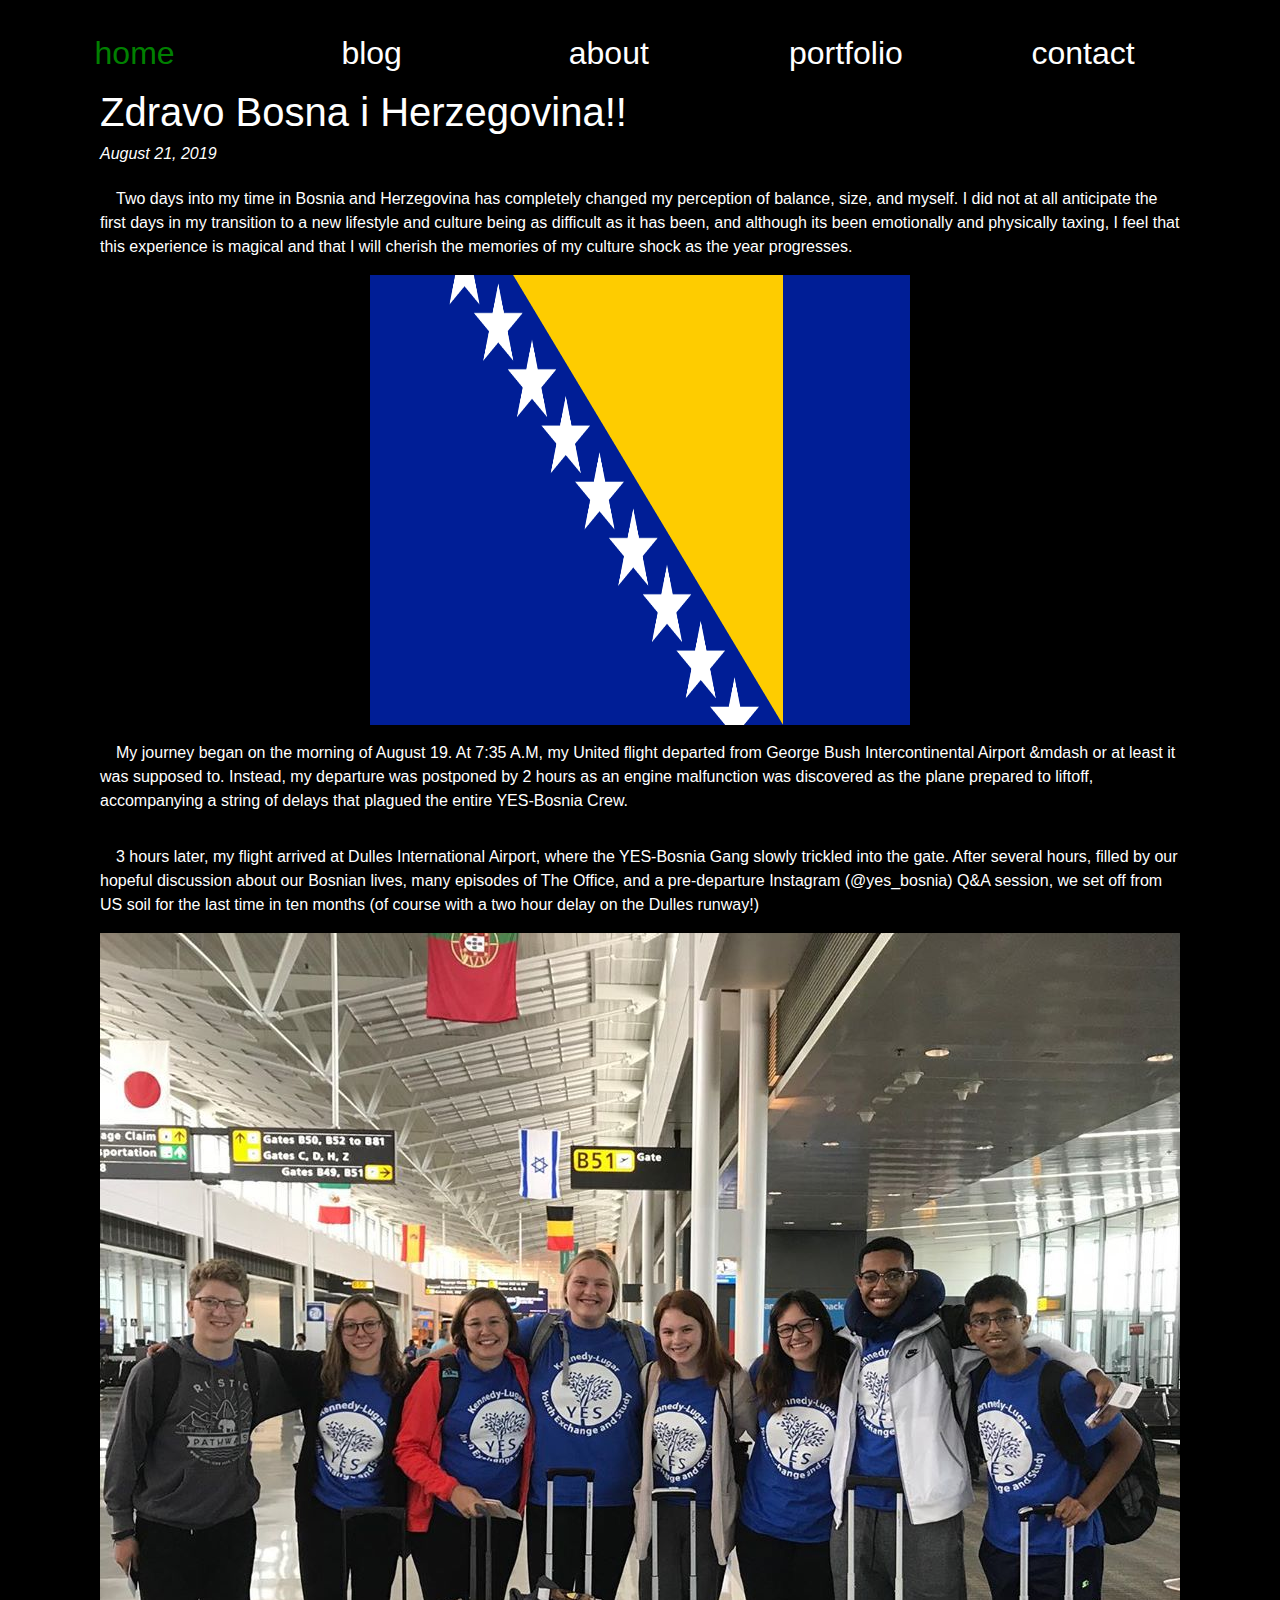
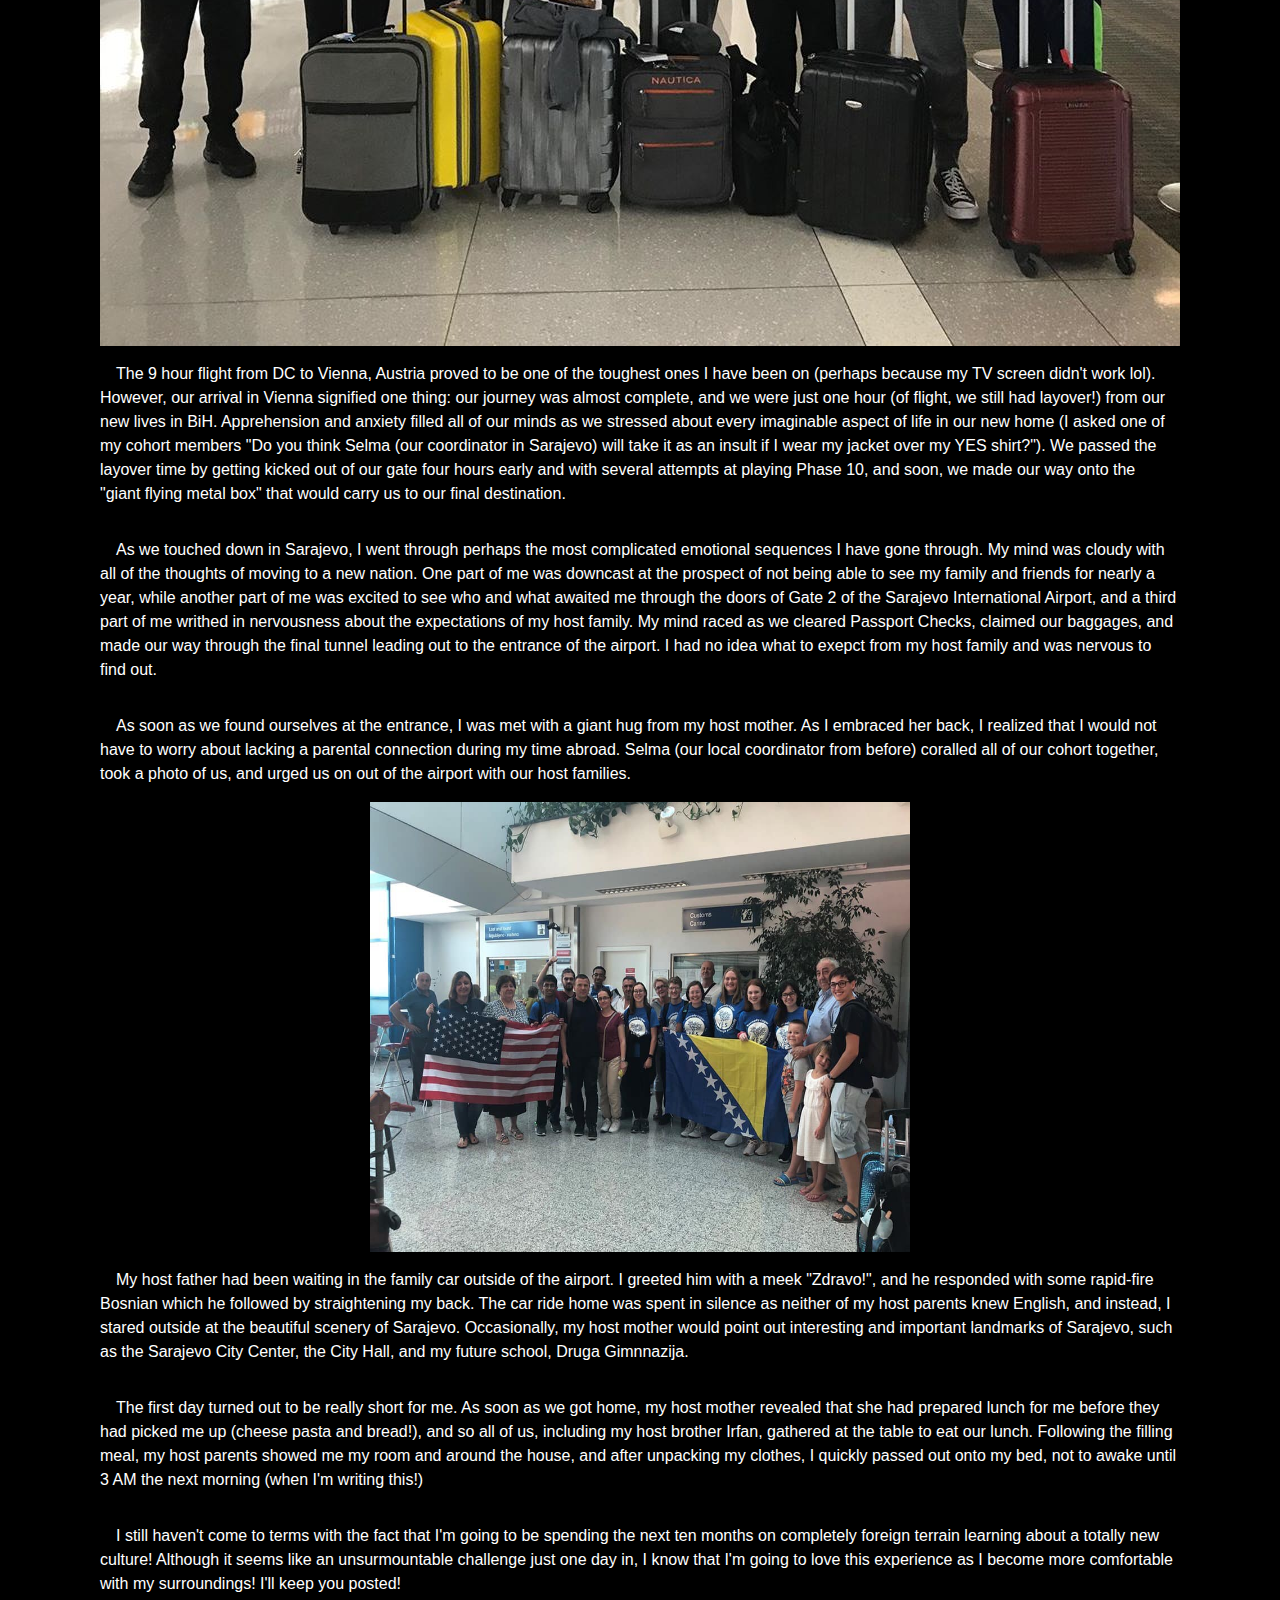
<file: blog/posts/blogpost0.html>
<html>

	<head>
		<title>Ayush Suresh</title>
	<link rel="stylesheet" href="https://maxcdn.bootstrapcdn.com/bootstrap/4.0.0/css/bootstrap.min.css" integrity="sha384-Gn5384xqQ1aoWXA+058RXPxPg6fy4IWvTNh0E263XmFcJlSAwiGgFAW/dAiS6JXm" crossorigin="anonymous">
	<link rel="stylesheet" type="text/css" href="blogpost0.css"/>
	</head>

	<body>
		<script src="https://code.jquery.com/jquery-3.2.1.slim.min.js" integrity="sha384-KJ3o2DKtIkvYIK3UENzmM7KCkRr/rE9/Qpg6aAZGJwFDMVNA/GpGFF93hXpG5KkN" crossorigin="anonymous"></script>
		<script src="https://cdnjs.cloudflare.com/ajax/libs/popper.js/1.12.9/umd/popper.min.js" integrity="sha384-ApNbgh9B+Y1QKtv3Rn7W3mgPxhU9K/ScQsAP7hUibX39j7fakFPskvXusvfa0b4Q" crossorigin="anonymous"></script>
		<script src="https://maxcdn.bootstrapcdn.com/bootstrap/4.0.0/js/bootstrap.min.js" integrity="sha384-JZR6Spejh4U02d8jOt6vLEHfe/JQGiRRSQQxSfFWpi1MquVdAyjUar5+76PVCmYl" crossorigin="anonymous"></script>
		<header>
			<div class="dNavbar">
				<nav class="navbar">
					<a href="../../index.html" class="nav" id="nav_sel">home</a>
					<a href="../index.html" class="nav">blog</a>
					<a href="#" class="nav">about</a>
					<a href="../portfolio/index.html" class="nav">portfolio</a>
					<a href="../contact/index.html" class="nav">contact</a>
				</nav>
			</div>
		</header>

		<div class="total_body"> 
			<h1 style="font-style: bold">Zdravo Bosna i Herzegovina!!</h1>
			<h6 class="date">August 21, 2019</h6>
			<p>Two days into my time in Bosnia and Herzegovina has completely changed my perception of balance, size, and myself. I did not at all anticipate the first days in my transition to a new lifestyle and culture being as difficult as it has been, and although its been emotionally and physically taxing, I feel that this experience is magical and that I will cherish the memories of my culture shock as the year progresses.</p>

			<center><img class="pic" src="images/bosnia_flag.png"/></center>

			<p>My journey began on the morning of August 19. At 7:35 A.M, my United flight departed from George Bush Intercontinental Airport &mdash or at least it was supposed to. Instead, my departure was postponed by 2 hours as an engine malfunction was discovered as the plane prepared to liftoff, accompanying a string of delays that plagued the entire YES-Bosnia Crew.</p>

			<p>3 hours later, my flight arrived at Dulles International Airport, where the YES-Bosnia Gang slowly trickled into the gate. After several hours, filled by our hopeful discussion about our Bosnian lives, many episodes of The Office, and a pre-departure Instagram (@yes_bosnia) Q&A session, we set off from US soil for the last time in ten months (of course with a two hour delay on the Dulles runway!)</p>

			<center><img style="width:75%, height:75%" src="images/dulles_yeetup.jpg"/></center>

			<p>The 9 hour flight from DC to Vienna, Austria proved to be one of the toughest ones I have been on (perhaps because my TV screen didn't work lol). However, our arrival in Vienna signified one thing: our journey was almost complete, and we were just one hour (of flight, we still had layover!) from our new lives in BiH. Apprehension and anxiety filled all of our minds as we stressed about every imaginable aspect of life in our new home (I asked one of my cohort members "Do you think Selma (our coordinator in Sarajevo) will take it as an insult if I wear my jacket over my YES shirt?"). We passed the layover time by getting kicked out of our gate four hours early and with several attempts at playing Phase 10, and soon, we made our way onto the "giant flying metal box" that would carry us to our final destination.</p>

			<p>As we touched down in Sarajevo, I went through perhaps the most complicated emotional sequences I have gone through. My mind was cloudy with all of the thoughts of moving to a new nation. One part of me was downcast at the prospect of not being able to see my family and friends for nearly a year, while another part of me was excited to see who and what awaited me through the doors of Gate 2 of the Sarajevo International Airport, and a third part of me writhed in nervousness about the expectations of my host family. My mind raced as we cleared Passport Checks, claimed our baggages, and made our way through the final tunnel leading out to the entrance of the airport. I had no idea what to exepct from my host family and was nervous to find out.</p>

			<p>As soon as we found ourselves at the entrance, I was met with a giant hug from my host mother. As I embraced her back, I realized that I would not have to worry about lacking a parental connection during my time abroad. Selma (our local coordinator from before) coralled all of our cohort together, took a photo of us, and urged us on out of the airport with our host families. </p>

			<center><img src="images/made_it.jpg" class="pic"/></center>

			<p>My host father had been waiting in the family car outside of the airport. I greeted him with a meek "Zdravo!", and he responded with some rapid-fire Bosnian which he followed by straightening my back. The car ride home was spent in silence as neither of my host parents knew English, and instead, I stared outside at the beautiful scenery of Sarajevo. Occasionally, my host mother would point out interesting and important landmarks of Sarajevo, such as the Sarajevo City Center, the City Hall, and my future school, Druga Gimnnazija.</p>

			<p>The first day turned out to be really short for me. As soon as we got home, my host mother revealed that she had prepared lunch for me before they had picked me up (cheese pasta and bread!), and so all of us, including my host brother Irfan, gathered at the table to eat our lunch. Following the filling meal, my host parents showed me my room and around the house, and after unpacking my clothes, I quickly passed out onto my bed, not to awake until 3 AM the next morning (when I'm writing this!)</p>

			<p>I still haven't come to terms with the fact that I'm going to be spending the next ten months on completely foreign terrain learning about a totally new culture! Although it seems like an unsurmountable challenge just one day in, I know that I'm going to love this experience as I become more comfortable with my surroundings! I'll keep you posted!</p>

		</div> 

	</body>
</html>
</file>
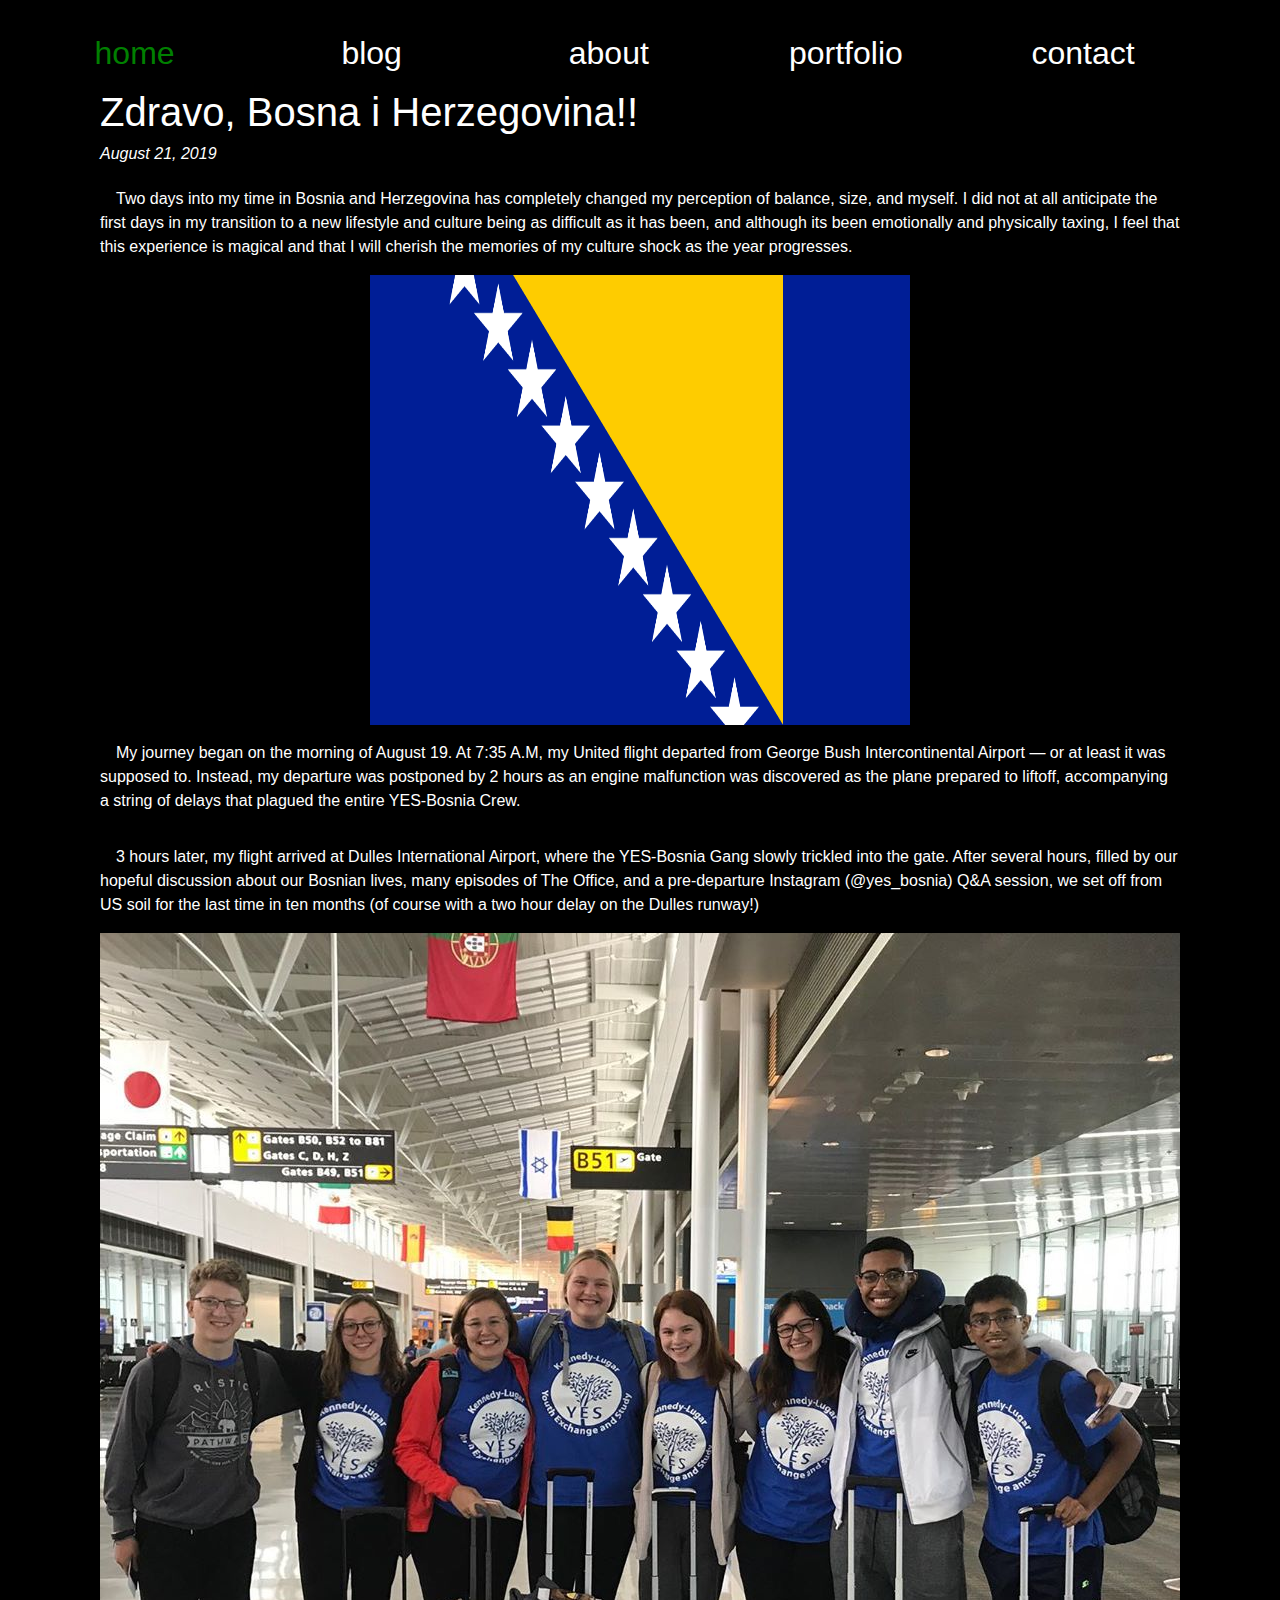
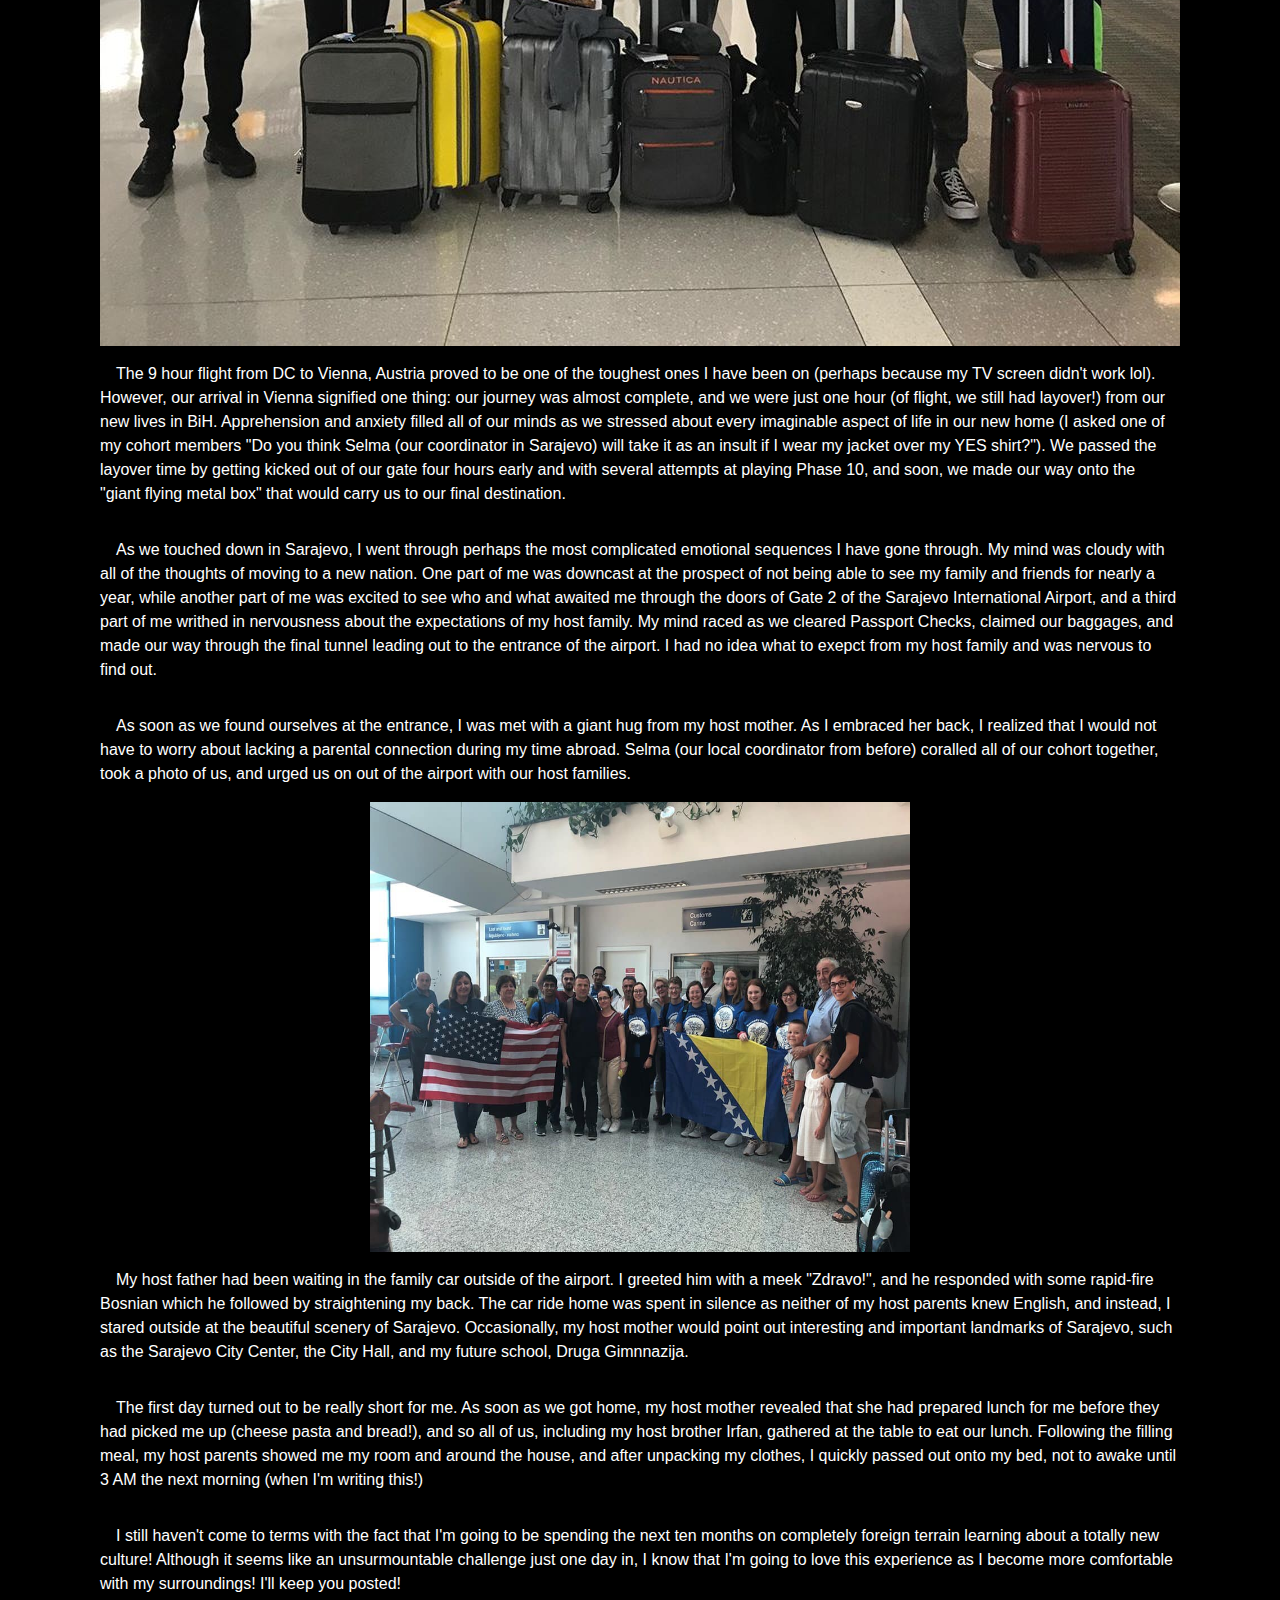
<file: blog/posts/blogpost0/blogpost0.html>
<html>

	<head>
		<title>Ayush Suresh</title>
	<link rel="stylesheet" href="https://maxcdn.bootstrapcdn.com/bootstrap/4.0.0/css/bootstrap.min.css" integrity="sha384-Gn5384xqQ1aoWXA+058RXPxPg6fy4IWvTNh0E263XmFcJlSAwiGgFAW/dAiS6JXm" crossorigin="anonymous">
	<link rel="stylesheet" type="text/css" href="blogpost0.css"/>
	</head>

	<body>
		<script src="https://code.jquery.com/jquery-3.2.1.slim.min.js" integrity="sha384-KJ3o2DKtIkvYIK3UENzmM7KCkRr/rE9/Qpg6aAZGJwFDMVNA/GpGFF93hXpG5KkN" crossorigin="anonymous"></script>
		<script src="https://cdnjs.cloudflare.com/ajax/libs/popper.js/1.12.9/umd/popper.min.js" integrity="sha384-ApNbgh9B+Y1QKtv3Rn7W3mgPxhU9K/ScQsAP7hUibX39j7fakFPskvXusvfa0b4Q" crossorigin="anonymous"></script>
		<script src="https://maxcdn.bootstrapcdn.com/bootstrap/4.0.0/js/bootstrap.min.js" integrity="sha384-JZR6Spejh4U02d8jOt6vLEHfe/JQGiRRSQQxSfFWpi1MquVdAyjUar5+76PVCmYl" crossorigin="anonymous"></script>
		<header>
			<div class="dNavbar">
				<nav class="navbar">
					<a href="../../../index.html" class="nav" id="nav_sel">home</a>
					<a href="../../index.html" class="nav">blog</a>
					<a href="#" class="nav">about</a>
					<a href="../../portfolio/index.html" class="nav">portfolio</a>
					<a href="../../contact/index.html" class="nav">contact</a>
				</nav>
			</div>
		</header>

		<div class="total_body"> 
			<h1 style="font-style: bold">Zdravo, Bosna i Herzegovina!!</h1>
			<h6 class="date">August 21, 2019</h6>
			<p>Two days into my time in Bosnia and Herzegovina has completely changed my perception of balance, size, and myself. I did not at all anticipate the first days in my transition to a new lifestyle and culture being as difficult as it has been, and although its been emotionally and physically taxing, I feel that this experience is magical and that I will cherish the memories of my culture shock as the year progresses.</p>

			<center><img class="pic" src="../images/bosnia_flag.png"/></center>

			<p>My journey began on the morning of August 19. At 7:35 A.M, my United flight departed from George Bush Intercontinental Airport &mdash; or at least it was supposed to. Instead, my departure was postponed by 2 hours as an engine malfunction was discovered as the plane prepared to liftoff, accompanying a string of delays that plagued the entire YES-Bosnia Crew.</p>

			<p>3 hours later, my flight arrived at Dulles International Airport, where the YES-Bosnia Gang slowly trickled into the gate. After several hours, filled by our hopeful discussion about our Bosnian lives, many episodes of The Office, and a pre-departure Instagram (@yes_bosnia) Q&A session, we set off from US soil for the last time in ten months (of course with a two hour delay on the Dulles runway!)</p>

			<center><img style="width:75%, height:75%" src="../images/dulles_yeetup.jpg"/></center>

			<p>The 9 hour flight from DC to Vienna, Austria proved to be one of the toughest ones I have been on (perhaps because my TV screen didn't work lol). However, our arrival in Vienna signified one thing: our journey was almost complete, and we were just one hour (of flight, we still had layover!) from our new lives in BiH. Apprehension and anxiety filled all of our minds as we stressed about every imaginable aspect of life in our new home (I asked one of my cohort members "Do you think Selma (our coordinator in Sarajevo) will take it as an insult if I wear my jacket over my YES shirt?"). We passed the layover time by getting kicked out of our gate four hours early and with several attempts at playing Phase 10, and soon, we made our way onto the "giant flying metal box" that would carry us to our final destination.</p>

			<p>As we touched down in Sarajevo, I went through perhaps the most complicated emotional sequences I have gone through. My mind was cloudy with all of the thoughts of moving to a new nation. One part of me was downcast at the prospect of not being able to see my family and friends for nearly a year, while another part of me was excited to see who and what awaited me through the doors of Gate 2 of the Sarajevo International Airport, and a third part of me writhed in nervousness about the expectations of my host family. My mind raced as we cleared Passport Checks, claimed our baggages, and made our way through the final tunnel leading out to the entrance of the airport. I had no idea what to exepct from my host family and was nervous to find out.</p>

			<p>As soon as we found ourselves at the entrance, I was met with a giant hug from my host mother. As I embraced her back, I realized that I would not have to worry about lacking a parental connection during my time abroad. Selma (our local coordinator from before) coralled all of our cohort together, took a photo of us, and urged us on out of the airport with our host families. </p>

			<center><img src="../images/made_it.jpg" class="pic"/></center>

			<p>My host father had been waiting in the family car outside of the airport. I greeted him with a meek "Zdravo!", and he responded with some rapid-fire Bosnian which he followed by straightening my back. The car ride home was spent in silence as neither of my host parents knew English, and instead, I stared outside at the beautiful scenery of Sarajevo. Occasionally, my host mother would point out interesting and important landmarks of Sarajevo, such as the Sarajevo City Center, the City Hall, and my future school, Druga Gimnnazija.</p>

			<p>The first day turned out to be really short for me. As soon as we got home, my host mother revealed that she had prepared lunch for me before they had picked me up (cheese pasta and bread!), and so all of us, including my host brother Irfan, gathered at the table to eat our lunch. Following the filling meal, my host parents showed me my room and around the house, and after unpacking my clothes, I quickly passed out onto my bed, not to awake until 3 AM the next morning (when I'm writing this!)</p>

			<p>I still haven't come to terms with the fact that I'm going to be spending the next ten months on completely foreign terrain learning about a totally new culture! Although it seems like an unsurmountable challenge just one day in, I know that I'm going to love this experience as I become more comfortable with my surroundings! I'll keep you posted!</p>

		</div> 

	</body>
</html>
</file>
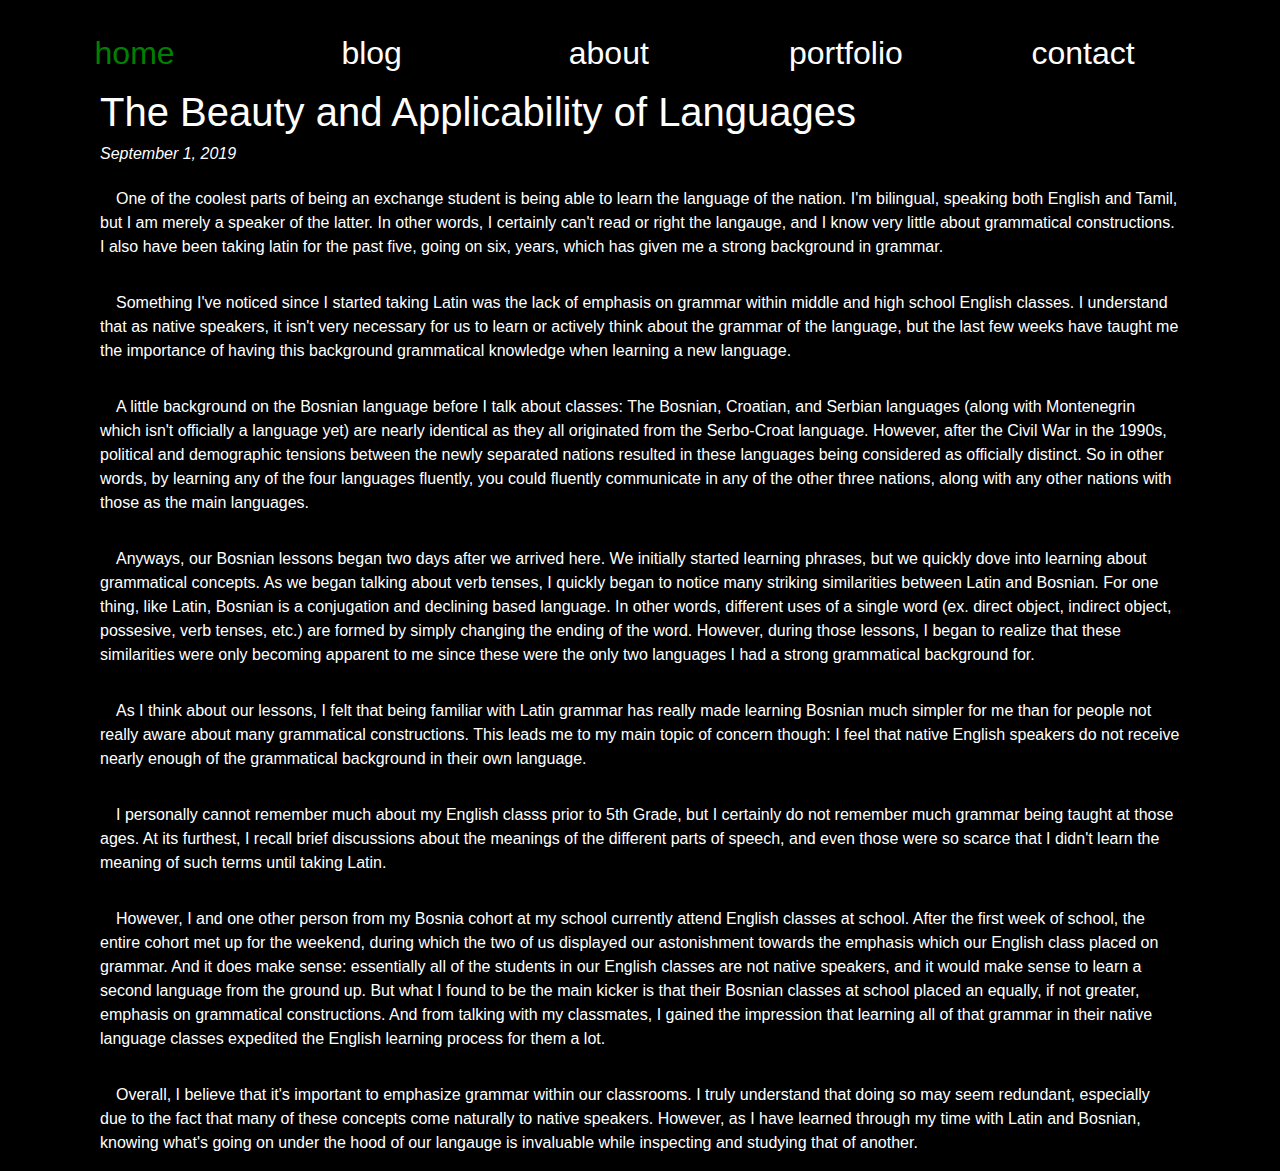
<file: blog/posts/blogpost1/blogpost1.html>
<html>

	<head>
		<title>Ayush Suresh</title>
	<link rel="stylesheet" href="https://maxcdn.bootstrapcdn.com/bootstrap/4.0.0/css/bootstrap.min.css" integrity="sha384-Gn5384xqQ1aoWXA+058RXPxPg6fy4IWvTNh0E263XmFcJlSAwiGgFAW/dAiS6JXm" crossorigin="anonymous">
	<link rel="stylesheet" type="text/css" href="blogpost1.css"/>
	</head>

	<body>
		<script src="https://code.jquery.com/jquery-3.2.1.slim.min.js" integrity="sha384-KJ3o2DKtIkvYIK3UENzmM7KCkRr/rE9/Qpg6aAZGJwFDMVNA/GpGFF93hXpG5KkN" crossorigin="anonymous"></script>
		<script src="https://cdnjs.cloudflare.com/ajax/libs/popper.js/1.12.9/umd/popper.min.js" integrity="sha384-ApNbgh9B+Y1QKtv3Rn7W3mgPxhU9K/ScQsAP7hUibX39j7fakFPskvXusvfa0b4Q" crossorigin="anonymous"></script>
		<script src="https://maxcdn.bootstrapcdn.com/bootstrap/4.0.0/js/bootstrap.min.js" integrity="sha384-JZR6Spejh4U02d8jOt6vLEHfe/JQGiRRSQQxSfFWpi1MquVdAyjUar5+76PVCmYl" crossorigin="anonymous"></script>
		<header>
			<div class="dNavbar">
				<nav class="navbar">
					<a href="../../../index.html" class="nav" id="nav_sel">home</a>
					<a href="../../index.html" class="nav">blog</a>
					<a href="#" class="nav">about</a>
					<a href="../../portfolio/index.html" class="nav">portfolio</a>
					<a href="../../contact/index.html" class="nav">contact</a>
				</nav>
			</div>
		</header>

		<div class="total_body"> 
			<h1 style="font-style: bold">The Beauty and Applicability of Languages</h1>
			<h6 class="date">September 1, 2019</h6>

			<p>One of the coolest parts of being an exchange student is being able to learn the language of the nation. I'm bilingual, speaking both English and Tamil, but I am merely a speaker of the latter. In other words, I certainly can't read or right the langauge, and I know very little about grammatical constructions. I also have been taking latin for the past five, going on six, years, which has given me a strong background in grammar. </p>

			<p>Something I've noticed since I started taking Latin was the lack of emphasis on grammar within middle and high school English classes. I understand that as native speakers, it isn't very necessary for us to learn or actively think about the grammar of the language, but the last few weeks have taught me the importance of having this background grammatical knowledge when learning a new language.</p>

			<p>A little background on the Bosnian language before I talk about classes: The Bosnian, Croatian, and Serbian languages (along with Montenegrin which isn't officially a language yet) are nearly identical as they all originated from the Serbo-Croat language. However, after the Civil War in the 1990s, political and demographic tensions between the newly separated nations resulted in these languages being considered as officially distinct. So in other words, by learning any of the four languages fluently, you could fluently communicate in any of the other three nations, along with any other nations with those as the main languages.</p>

			<p>Anyways, our Bosnian lessons began two days after we arrived here. We initially started learning phrases, but we quickly dove into learning about grammatical concepts. As we began talking about verb tenses, I quickly began to notice many striking similarities between Latin and Bosnian. For one thing, like Latin, Bosnian is a conjugation and declining based language. In other words, different uses of a single word (ex. direct object, indirect object, possesive, verb tenses, etc.) are formed by simply changing the ending of the word. However, during those lessons, I began to realize that these similarities were only becoming apparent to me since these were the only two languages I had a strong grammatical background for. </p>

			<p>As I think about our lessons, I felt that being familiar with Latin grammar has really made learning Bosnian much simpler for me than for people not really aware about many grammatical constructions. This leads me to my main topic of concern though: I feel that native English speakers do not receive nearly enough of the grammatical background in their own language. </p>

			<p>I personally cannot remember much about my English classs prior to 5th Grade, but I certainly do not remember much grammar being taught at those ages. At its furthest, I recall brief discussions about the meanings of the different parts of speech, and even those were so scarce that I didn't learn the meaning of such terms until taking Latin.</p>

			<p>However, I and one other person from my Bosnia cohort at my school currently attend English classes at school. After the first week of school, the entire cohort met up for the weekend, during which the two of us displayed our astonishment towards the emphasis which our English class placed on grammar. And it does make sense: essentially all of the students in our English classes are not native speakers, and it would make sense to learn a second language from the ground up. But what I found to be the main kicker is that their Bosnian classes at school placed an equally, if not greater, emphasis on grammatical constructions. And from talking with my classmates, I gained the impression that learning all of that grammar in their native language classes expedited the English learning process for them a lot.</p>

			<p>Overall, I believe that it's important to emphasize grammar within our classrooms. I truly understand that doing so may seem redundant, especially due to the fact that many of these concepts come naturally to native speakers. However, as I have learned through my time with Latin and Bosnian, knowing what's going on under the hood of our langauge is invaluable while inspecting and studying that of another.</p>

		</div> 

	</body>
</html>
</file>
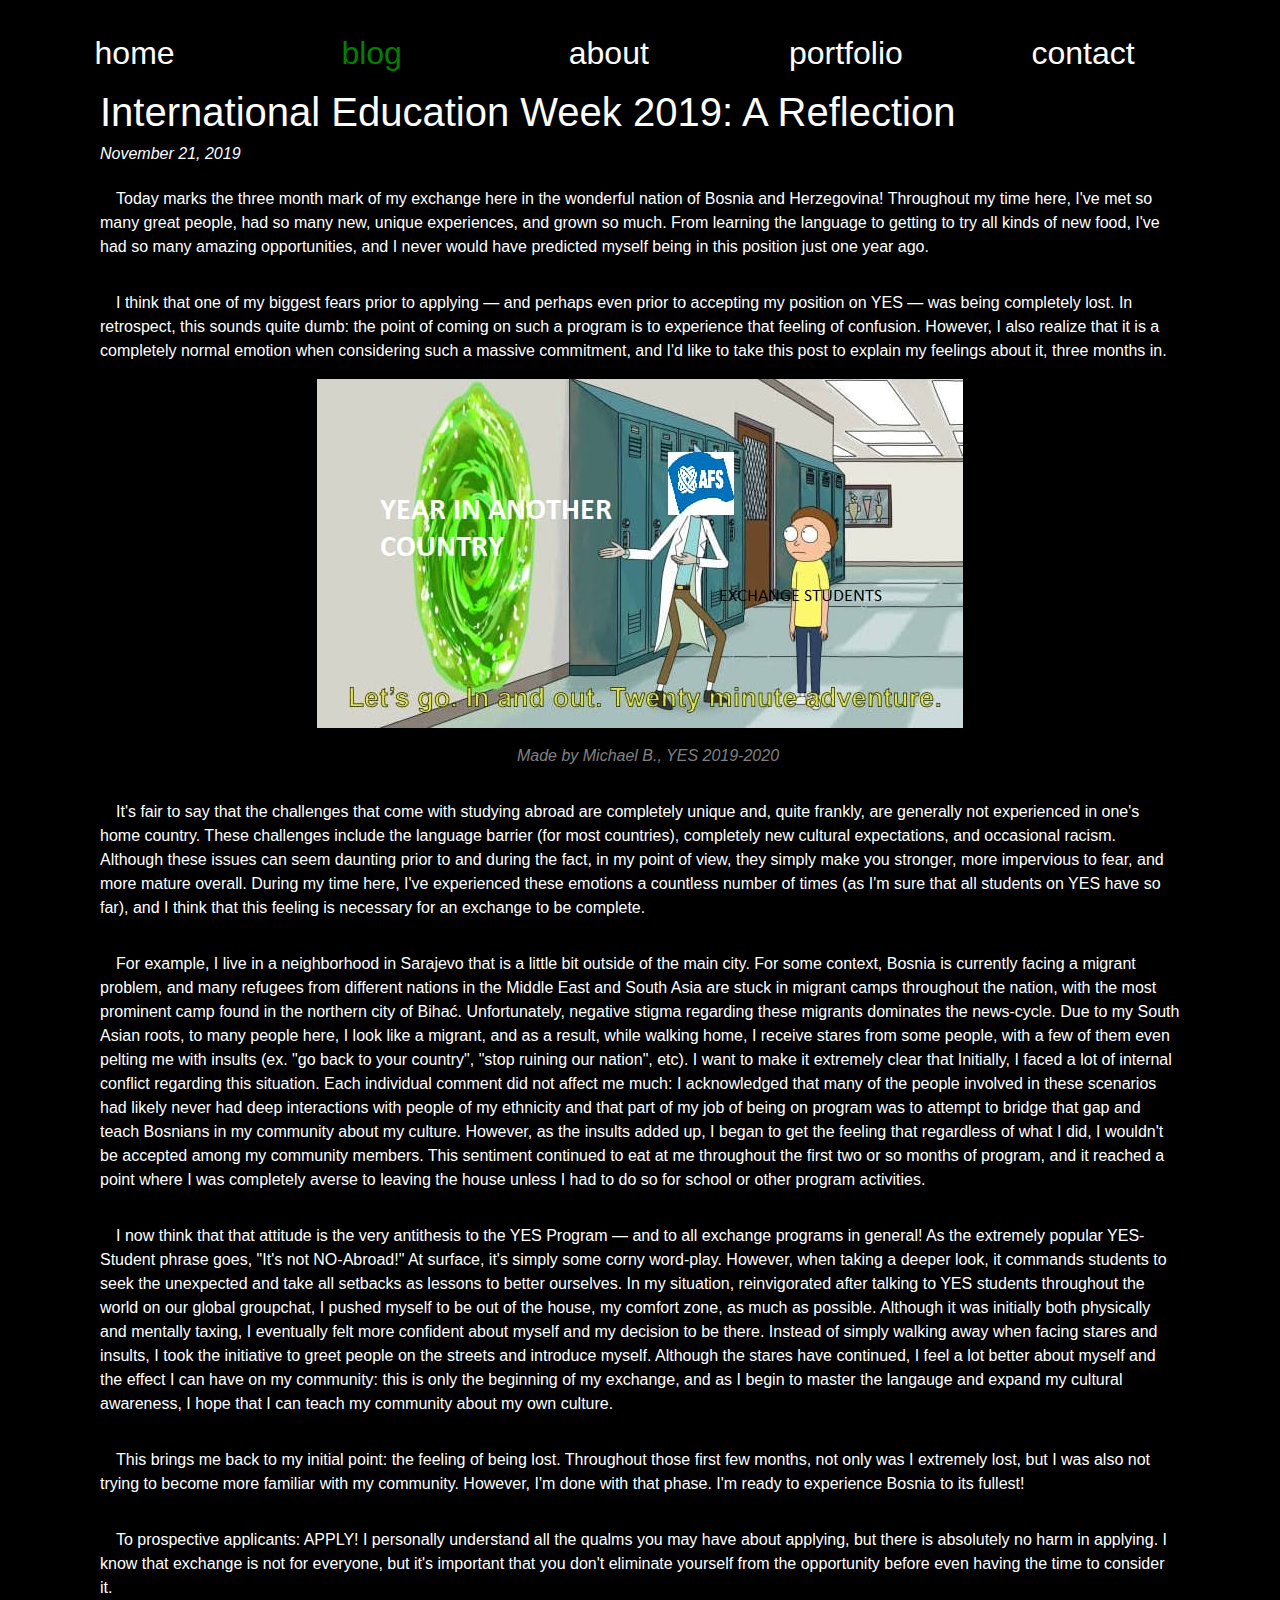
<file: blog/posts/blogpost2/blogpost2.html>
<html>

	<head>
		<title>Ayush Suresh</title>
	<link rel="stylesheet" href="https://maxcdn.bootstrapcdn.com/bootstrap/4.0.0/css/bootstrap.min.css" integrity="sha384-Gn5384xqQ1aoWXA+058RXPxPg6fy4IWvTNh0E263XmFcJlSAwiGgFAW/dAiS6JXm" crossorigin="anonymous">
	<link rel="stylesheet" type="text/css" href="blogpost2.css"/>
	</head>

	<body>
		<script src="https://code.jquery.com/jquery-3.2.1.slim.min.js" integrity="sha384-KJ3o2DKtIkvYIK3UENzmM7KCkRr/rE9/Qpg6aAZGJwFDMVNA/GpGFF93hXpG5KkN" crossorigin="anonymous"></script>
		<script src="https://cdnjs.cloudflare.com/ajax/libs/popper.js/1.12.9/umd/popper.min.js" integrity="sha384-ApNbgh9B+Y1QKtv3Rn7W3mgPxhU9K/ScQsAP7hUibX39j7fakFPskvXusvfa0b4Q" crossorigin="anonymous"></script>
		<script src="https://maxcdn.bootstrapcdn.com/bootstrap/4.0.0/js/bootstrap.min.js" integrity="sha384-JZR6Spejh4U02d8jOt6vLEHfe/JQGiRRSQQxSfFWpi1MquVdAyjUar5+76PVCmYl" crossorigin="anonymous"></script>
		<header>
			<div class="dNavbar">
				<nav class="navbar">
					<a href="../../../index.html" class="nav">home</a>
					<a href="../../index.html" class="nav" id="nav_sel">blog</a>
					<a href="#" class="nav">about</a>
					<a href="../../portfolio/index.html" class="nav">portfolio</a>
					<a href="../../contact/index.html" class="nav">contact</a>
				</nav>
			</div>
		</header>

		<div class="total_body"> 
			<h1 style="font-style: bold">International Education Week 2019: A Reflection</h1>
			<h6 class="date">November 21, 2019</h6>

			<p>Today marks the three month mark of my exchange here in the wonderful nation of Bosnia and Herzegovina! Throughout my time here, I've met so many great people, had so many new, unique experiences, and grown so much. From learning the language to getting to try all kinds of new food, I've had so many amazing opportunities, and I never would have predicted myself being in this position just one year ago.</p>

			<p>I think that one of my biggest fears prior to applying &mdash; and perhaps even prior to accepting my position on YES &mdash; was being completely lost. In retrospect, this sounds quite dumb: the point of coming on such a program is to experience that feeling of confusion. However, I also realize that it is a completely normal emotion when considering such a massive commitment, and I'd like to take this post to explain my feelings about it, three months in.</p>

			<center><img style="width:75%, height:75%" src="20mins.jpeg"/></center>
			<p class="image_caption">Made by Michael B., YES 2019-2020</p>

			<p>It's fair to say that the challenges that come with studying abroad are completely unique and, quite frankly, are generally not experienced in one's home country. These challenges include the language barrier (for most countries), completely new cultural expectations, and occasional racism. Although these issues can seem daunting prior to and during the fact, in my point of view, they simply make you stronger, more impervious to fear, and more mature overall. During my time here, I've experienced these emotions a countless number of times (as I'm sure that all students on YES have so far), and I think that this feeling is necessary for an exchange to be complete. 
			</p>

			<p>For example, I live in a neighborhood in Sarajevo that is a little bit outside of the main city. For some context, Bosnia is currently facing a migrant problem, and many refugees from different nations in the Middle East and South Asia are stuck in migrant camps throughout the nation, with the most prominent camp found in the northern city of Bihać. Unfortunately, negative stigma regarding these migrants dominates the news-cycle. Due to my South Asian roots, to many people here, I look like a migrant, and as a result, while walking home, I receive stares from some people, with a few of them even pelting me with insults (ex. "go back to your country", "stop ruining our nation", etc). I want to make it extremely clear that Initially, I faced a lot of internal conflict regarding this situation. Each individual comment did not affect me much: I acknowledged that many of the people involved in these scenarios had likely never had deep interactions with people of my ethnicity and that part of my job of being on program was to attempt to bridge that gap and teach Bosnians in my community about my culture. However, as the insults added up, I began to get the feeling that regardless of what I did, I wouldn't be accepted among my community members. This sentiment continued to eat at me throughout the first two or so months of program, and it reached a point where I was completely averse to leaving the house unless I had to do so for school or other program activities.
			</p>

			<p>I now think that that attitude is the very antithesis to the  YES Program &mdash; and to all exchange programs in general! As the extremely popular YES-Student phrase goes, "It's not NO-Abroad!" At surface, it's simply some corny word-play. However, when taking a deeper look, it commands students to seek the unexpected and take all setbacks as lessons to better ourselves. In my situation, reinvigorated after talking to YES students throughout the world on our global groupchat, I pushed myself to be out of the house, my comfort zone, as much as possible. Although it was initially both physically and mentally taxing, I eventually felt more confident about myself and my decision to be there. Instead of simply walking away when facing stares and insults, I took the initiative to greet people on the streets and introduce myself. Although the stares have continued, I feel a lot better about myself and the effect I can have on my community: this is only the beginning of my exchange, and as I begin to master the langauge and expand my cultural awareness, I hope that I can teach my community about my own culture.</p>

			<p>This brings me back to my initial point: the feeling of being lost. Throughout those first few months, not only was I extremely lost, but I was also not trying to become more familiar with my community. However, I'm done with that phase. I'm ready to experience Bosnia to its fullest!</p>

			<p>To prospective applicants: APPLY! I personally understand all the qualms you may have about applying, but there is absolutely no harm in applying. I know that exchange is not for everyone, but it's important that you don't eliminate yourself from the opportunity before even having the time to consider it.</p>

		</div> 

	</body>
</html>
</file>
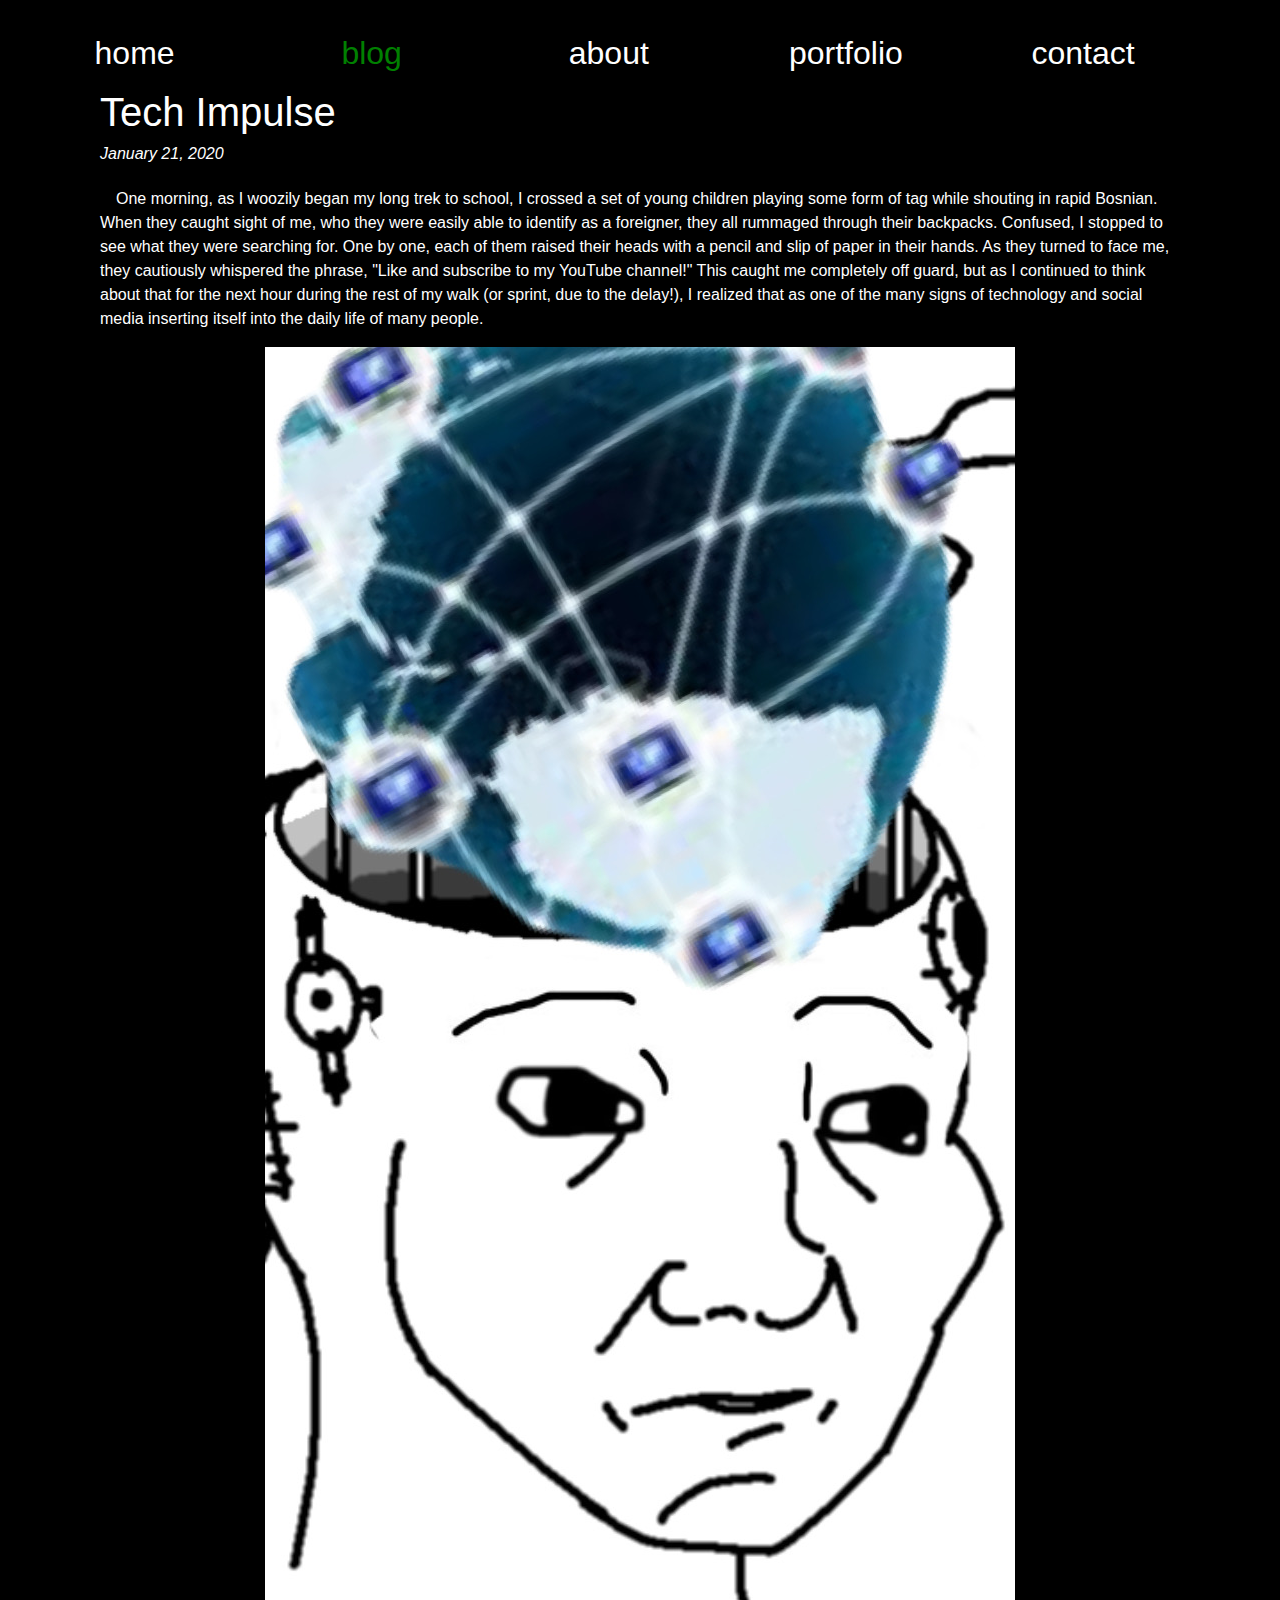
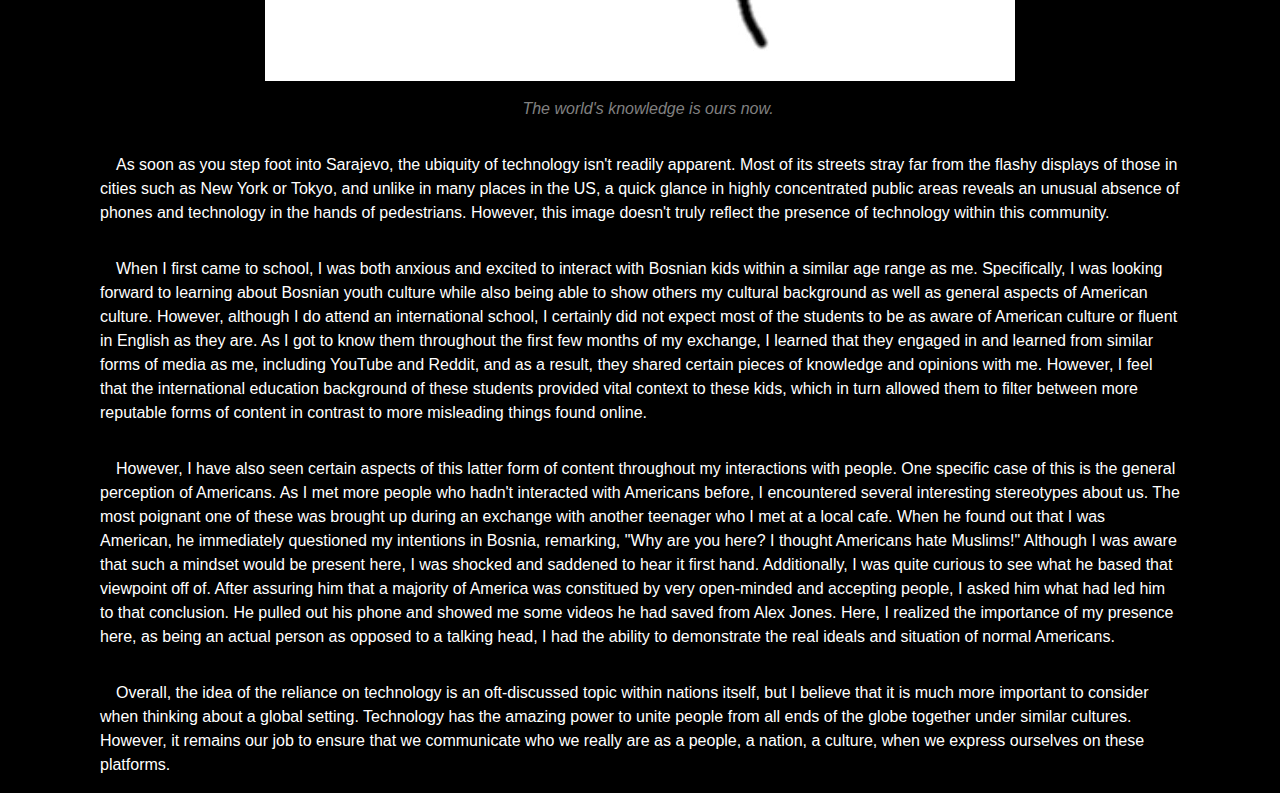
<file: blog/posts/blogpost3/blogpost3.html>
<html>

	<head>
		<title>Ayush Suresh</title>
	<link rel="stylesheet" href="https://maxcdn.bootstrapcdn.com/bootstrap/4.0.0/css/bootstrap.min.css" integrity="sha384-Gn5384xqQ1aoWXA+058RXPxPg6fy4IWvTNh0E263XmFcJlSAwiGgFAW/dAiS6JXm" crossorigin="anonymous">
	<link rel="stylesheet" type="text/css" href="blogpost3.css"/>
	</head>

	<body>
		<script src="https://code.jquery.com/jquery-3.2.1.slim.min.js" integrity="sha384-KJ3o2DKtIkvYIK3UENzmM7KCkRr/rE9/Qpg6aAZGJwFDMVNA/GpGFF93hXpG5KkN" crossorigin="anonymous"></script>
		<script src="https://cdnjs.cloudflare.com/ajax/libs/popper.js/1.12.9/umd/popper.min.js" integrity="sha384-ApNbgh9B+Y1QKtv3Rn7W3mgPxhU9K/ScQsAP7hUibX39j7fakFPskvXusvfa0b4Q" crossorigin="anonymous"></script>
		<script src="https://maxcdn.bootstrapcdn.com/bootstrap/4.0.0/js/bootstrap.min.js" integrity="sha384-JZR6Spejh4U02d8jOt6vLEHfe/JQGiRRSQQxSfFWpi1MquVdAyjUar5+76PVCmYl" crossorigin="anonymous"></script>
		<header>
			<div class="dNavbar">
				<nav class="navbar">
					<a href="../../../index.html" class="nav">home</a>
					<a href="../../index.html" class="nav" id="nav_sel">blog</a>
					<a href="#" class="nav">about</a>
					<a href="../../portfolio/index.html" class="nav">portfolio</a>
					<a href="../../contact/index.html" class="nav">contact</a>
				</nav>
			</div>
		</header>

		<div class="total_body"> 
			<h1 style="font-style: bold">Tech Impulse</h1>
			<h6 class="date">January 21, 2020</h6>

			<p>One morning, as I woozily began my long trek to school, I crossed a set of young children playing some form of tag while shouting in rapid Bosnian. When they caught sight of me, who they were easily able to identify as a foreigner, they all rummaged through their backpacks. Confused, I stopped to see what they were searching for. One by one, each of them raised their heads with a pencil and slip of paper in their hands. As they turned to face me, they cautiously whispered the phrase, "Like and subscribe to my YouTube channel!" This caught me completely off guard, but as I continued to think about that for the next hour during the rest of my walk (or sprint, due to the delay!), I realized that as one of the many signs of technology and social media inserting itself into the daily life of many people.</p>

			<center><img src="IMG_5391.JPG"/></center>
			<p class="image_caption">The world's knowledge is ours now.</p>

			<p>As soon as you step foot into Sarajevo, the ubiquity of technology isn't readily apparent. Most of its streets stray far from the flashy displays of those in cities such as New York or Tokyo, and unlike in many places in the US, a quick glance in highly concentrated public areas reveals an unusual absence of phones and technology in the hands of pedestrians. However, this image doesn't truly reflect the presence of technology within this community.</p>

			<p>When I first came to school, I was both anxious and excited to interact with Bosnian kids within a similar age range as me. Specifically, I was looking forward to learning about Bosnian youth culture while also being able to show others my cultural background as well as general aspects of American culture. However, although I do attend an international school, I certainly did not expect most of the students to be as aware of American culture or fluent in English as they are. As I got to know them throughout the first few months of my exchange, I learned that they engaged in and learned from similar forms of media as me, including YouTube and Reddit, and as a result, they shared certain pieces of knowledge and opinions with me. However, I feel that the international education background of these students provided vital context to these kids, which in turn allowed them to filter between more reputable forms of content in contrast to more misleading things found online.</p>

			<p>However, I have also seen certain aspects of this latter form of content throughout my interactions with people. One specific case of this is the general perception of Americans. As I met more people who hadn't interacted with Americans before, I encountered several interesting stereotypes about us. The most poignant one of these was brought up during an exchange with another teenager who I met at a local cafe. When he found out that I was American, he immediately questioned my intentions in Bosnia, remarking, "Why are you here? I thought Americans hate Muslims!" Although I was aware that such a mindset would be present here, I was shocked and saddened to hear it first hand. Additionally, I was quite curious to see what he based that viewpoint off of. After assuring him that a majority of America was constitued by very open-minded and accepting people, I asked him what had led him to that conclusion. He pulled out his phone and showed me some videos he had saved from Alex Jones. Here, I realized the importance of my presence here, as being an actual person as opposed to a talking head, I had the ability to demonstrate the real ideals and situation of normal Americans.</p>

			<p>Overall, the idea of the reliance on technology is an oft-discussed topic within nations itself, but I believe that it is much more important to consider when thinking about a global setting. Technology has the amazing power to unite people from all ends of the globe together under similar cultures. However, it remains our job to ensure that we communicate who we really are as a people, a nation, a culture, when we express ourselves on these platforms.</p>
						
		</div> 

	</body>
</html>
</file>
<file: blog/posts/blogpost0.css>
body {
	background-color: black;
	font-family: "Arial", Times, sans-serif;
}

.navbar {
	text-decoration: underline;
	width: 100%;  background-color: black;
	text-align: center;
	display: block;
	margin: 0px;
}

.navbar a {
	display:block;
	border: 1px solid #000;
	padding-top: 20px;    padding-right: 0px;    padding-bottom: 10px;    padding-left: 0px;
	text-decoration: none;
	width:19%;
	background-color: #000000;
	float: left;
	transition: color 0.25s ease-in-out;
	color: #ffffff;
	font-size: 32px;
	font-family: "Arial", Times, sans-serif;
}
.navbar a:hover {
	color: orange;
}

.dTitle {
	text-align: center;
}

.home_image {
	display:block;
	border: 1px solid #000;
	padding-top: 20px;    padding-right: 10px;    padding-bottom: 10px;    padding-left: 10px;
	text-decoration: none;
	background-color: #000000;
	float: left;
	width: 70%;
}

.intro_text {
	color: #ffffff;
	font-size: 20px;
	font-family: "Arial",Times, sans-serif;
}

.content_div1 {
	background-color: black;
	border-top: 2px dashed #8c8b8b;
}

.body_content {
	margin-left: 100px; margin-right: 100px;
}

.recent_content_header {
	color: white;
	text-decoration: underline;
}

#nav_sel {
	color: green;
}

#post_list_cardview {
	color: white;
}

.recent_posts {
	color: white;
}

.left_half {
	width: 50%;
	float: left;
}

.recents {
	width: 90%;
	float: left;
}

.picture_content_header {
	color: white;
	text-decoration: underline;
}

.pic {
	align-content: center;
	width: 50%; height: 50%;
}

.total_body {
	margin-left: 100px; margin-right: 100px;
	color: white;
}

h6 {
	font-style: italic;
}

p {
	text-indent: 1em;
	padding-top: 1em;
}
</file>
<file: blog/posts/blogpost0/blogpost0.css>
body {
	background-color: black;
	font-family: "Arial", Times, sans-serif;
}

.navbar {
	text-decoration: underline;
	width: 100%;  background-color: black;
	text-align: center;
	display: block;
	margin: 0px;
}

.navbar a {
	display:block;
	border: 1px solid #000;
	padding-top: 20px;    padding-right: 0px;    padding-bottom: 10px;    padding-left: 0px;
	text-decoration: none;
	width:19%;
	background-color: #000000;
	float: left;
	transition: color 0.25s ease-in-out;
	color: #ffffff;
	font-size: 32px;
	font-family: "Arial", Times, sans-serif;
}
.navbar a:hover {
	color: orange;
}

.dTitle {
	text-align: center;
}

.home_image {
	display:block;
	border: 1px solid #000;
	padding-top: 20px;    padding-right: 10px;    padding-bottom: 10px;    padding-left: 10px;
	text-decoration: none;
	background-color: #000000;
	float: left;
	width: 70%;
}

.intro_text {
	color: #ffffff;
	font-size: 20px;
	font-family: "Arial",Times, sans-serif;
}

.content_div1 {
	background-color: black;
	border-top: 2px dashed #8c8b8b;
}

.body_content {
	margin-left: 100px; margin-right: 100px;
}

.recent_content_header {
	color: white;
	text-decoration: underline;
}

#nav_sel {
	color: green;
}

#post_list_cardview {
	color: white;
}

.recent_posts {
	color: white;
}

.left_half {
	width: 50%;
	float: left;
}

.recents {
	width: 90%;
	float: left;
}

.picture_content_header {
	color: white;
	text-decoration: underline;
}

.pic {
	align-content: center;
	width: 50%; height: 50%;
}

.total_body {
	margin-left: 100px; margin-right: 100px;
	color: white;
}

h6 {
	font-style: italic;
}

p {
	text-indent: 1em;
	padding-top: 1em;
}
</file>
<file: blog/posts/blogpost1/blogpost1.css>
body {
	background-color: black;
	font-family: "Arial", Times, sans-serif;
}

.navbar {
	text-decoration: underline;
	width: 100%;  background-color: black;
	text-align: center;
	display: block;
	margin: 0px;
}

.navbar a {
	display:block;
	border: 1px solid #000;
	padding-top: 20px;    padding-right: 0px;    padding-bottom: 10px;    padding-left: 0px;
	text-decoration: none;
	width:19%;
	background-color: #000000;
	float: left;
	transition: color 0.25s ease-in-out;
	color: #ffffff;
	font-size: 32px;
	font-family: "Arial", Times, sans-serif;
}
.navbar a:hover {
	color: orange;
}

.dTitle {
	text-align: center;
}

.home_image {
	display:block;
	border: 1px solid #000;
	padding-top: 20px;    padding-right: 10px;    padding-bottom: 10px;    padding-left: 10px;
	text-decoration: none;
	background-color: #000000;
	float: left;
	width: 70%;
}

.intro_text {
	color: #ffffff;
	font-size: 20px;
	font-family: "Arial",Times, sans-serif;
}

.content_div1 {
	background-color: black;
	border-top: 2px dashed #8c8b8b;
}

.body_content {
	margin-left: 100px; margin-right: 100px;
}

.recent_content_header {
	color: white;
	text-decoration: underline;
}

#nav_sel {
	color: green;
}

#post_list_cardview {
	color: white;
}

.recent_posts {
	color: white;
}

.left_half {
	width: 50%;
	float: left;
}

.recents {
	width: 90%;
	float: left;
}

.picture_content_header {
	color: white;
	text-decoration: underline;
}

.pic {
	align-content: center;
	width: 50%; height: 50%;
}

.total_body {
	margin-left: 100px; margin-right: 100px;
	color: white;
}

h6 {
	font-style: italic;
}

p {
	text-indent: 1em;
	padding-top: 1em;
}
</file>
<file: blog/posts/blogpost2/blogpost2.css>
body {
	background-color: black;
	font-family: "Arial", Times, sans-serif;
}

.navbar {
	text-decoration: underline;
	width: 100%;  background-color: black;
	text-align: center;
	display: block;
	margin: 0px;
}

.navbar a {
	display:block;
	border: 1px solid #000;
	padding-top: 20px;    padding-right: 0px;    padding-bottom: 10px;    padding-left: 0px;
	text-decoration: none;
	width:19%;
	background-color: #000000;
	float: left;
	transition: color 0.25s ease-in-out;
	color: #ffffff;
	font-size: 32px;
	font-family: "Arial", Times, sans-serif;
}
.navbar a:hover {
	color: orange;
}

.dTitle {
	text-align: center;
}

.home_image {
	display:block;
	border: 1px solid #000;
	padding-top: 20px;    padding-right: 10px;    padding-bottom: 10px;    padding-left: 10px;
	text-decoration: none;
	background-color: #000000;
	float: left;
	width: 70%;
}

.intro_text {
	color: #ffffff;
	font-size: 20px;
	font-family: "Arial",Times, sans-serif;
}

.content_div1 {
	background-color: black;
	border-top: 2px dashed #8c8b8b;
}

.body_content {
	margin-left: 100px; margin-right: 100px;
}

.recent_content_header {
	color: white;
	text-decoration: underline;
}

#nav_sel {
	color: green;
}

#post_list_cardview {
	color: white;
}

.recent_posts {
	color: white;
}

.left_half {
	width: 50%;
	float: left;
}

.recents {
	width: 90%;
	float: left;
}

.picture_content_header {
	color: white;
	text-decoration: underline;
}

.pic {
	align-content: center;
	width: 50%; height: 50%;
}

.total_body {
	margin-left: 100px; margin-right: 100px;
	color: white;
}

h6 {
	font-style: italic;
}

p {
	text-indent: 1em;
	padding-top: 1em;
}

.image_caption {
	color: grey;
	font-style: italic;
	text-align: center;
}
</file>
<file: blog/posts/blogpost3/blogpost3.css>
body {
	background-color: black;
	font-family: "Arial", Times, sans-serif;
}

.navbar {
	text-decoration: underline;
	width: 100%;  background-color: black;
	text-align: center;
	display: block;
	margin: 0px;
}

.navbar a {
	display:block;
	border: 1px solid #000;
	padding-top: 20px;    padding-right: 0px;    padding-bottom: 10px;    padding-left: 0px;
	text-decoration: none;
	width:19%;
	background-color: #000000;
	float: left;
	transition: color 0.25s ease-in-out;
	color: #ffffff;
	font-size: 32px;
	font-family: "Arial", Times, sans-serif;
}
.navbar a:hover {
	color: orange;
}

.dTitle {
	text-align: center;
}

.home_image {
	display:block;
	border: 1px solid #000;
	padding-top: 20px;    padding-right: 10px;    padding-bottom: 10px;    padding-left: 10px;
	text-decoration: none;
	background-color: #000000;
	float: left;
	width: 70%;
}

.intro_text {
	color: #ffffff;
	font-size: 20px;
	font-family: "Arial",Times, sans-serif;
}

.content_div1 {
	background-color: black;
	border-top: 2px dashed #8c8b8b;
}

.body_content {
	margin-left: 100px; margin-right: 100px;
}

.recent_content_header {
	color: white;
	text-decoration: underline;
}

#nav_sel {
	color: green;
}

#post_list_cardview {
	color: white;
}

.recent_posts {
	color: white;
}

.left_half {
	width: 50%;
	float: left;
}

.recents {
	width: 90%;
	float: left;
}

.picture_content_header {
	color: white;
	text-decoration: underline;
}

.pic {
	align-content: center;
	width: 50%; height: 50%;
}

.total_body {
	margin-left: 100px; margin-right: 100px;
	color: white;
}

h6 {
	font-style: italic;
}

p {
	text-indent: 1em;
	padding-top: 1em;
}

.image_caption {
	color: grey;
	font-style: italic;
	text-align: center;
}
</file>
